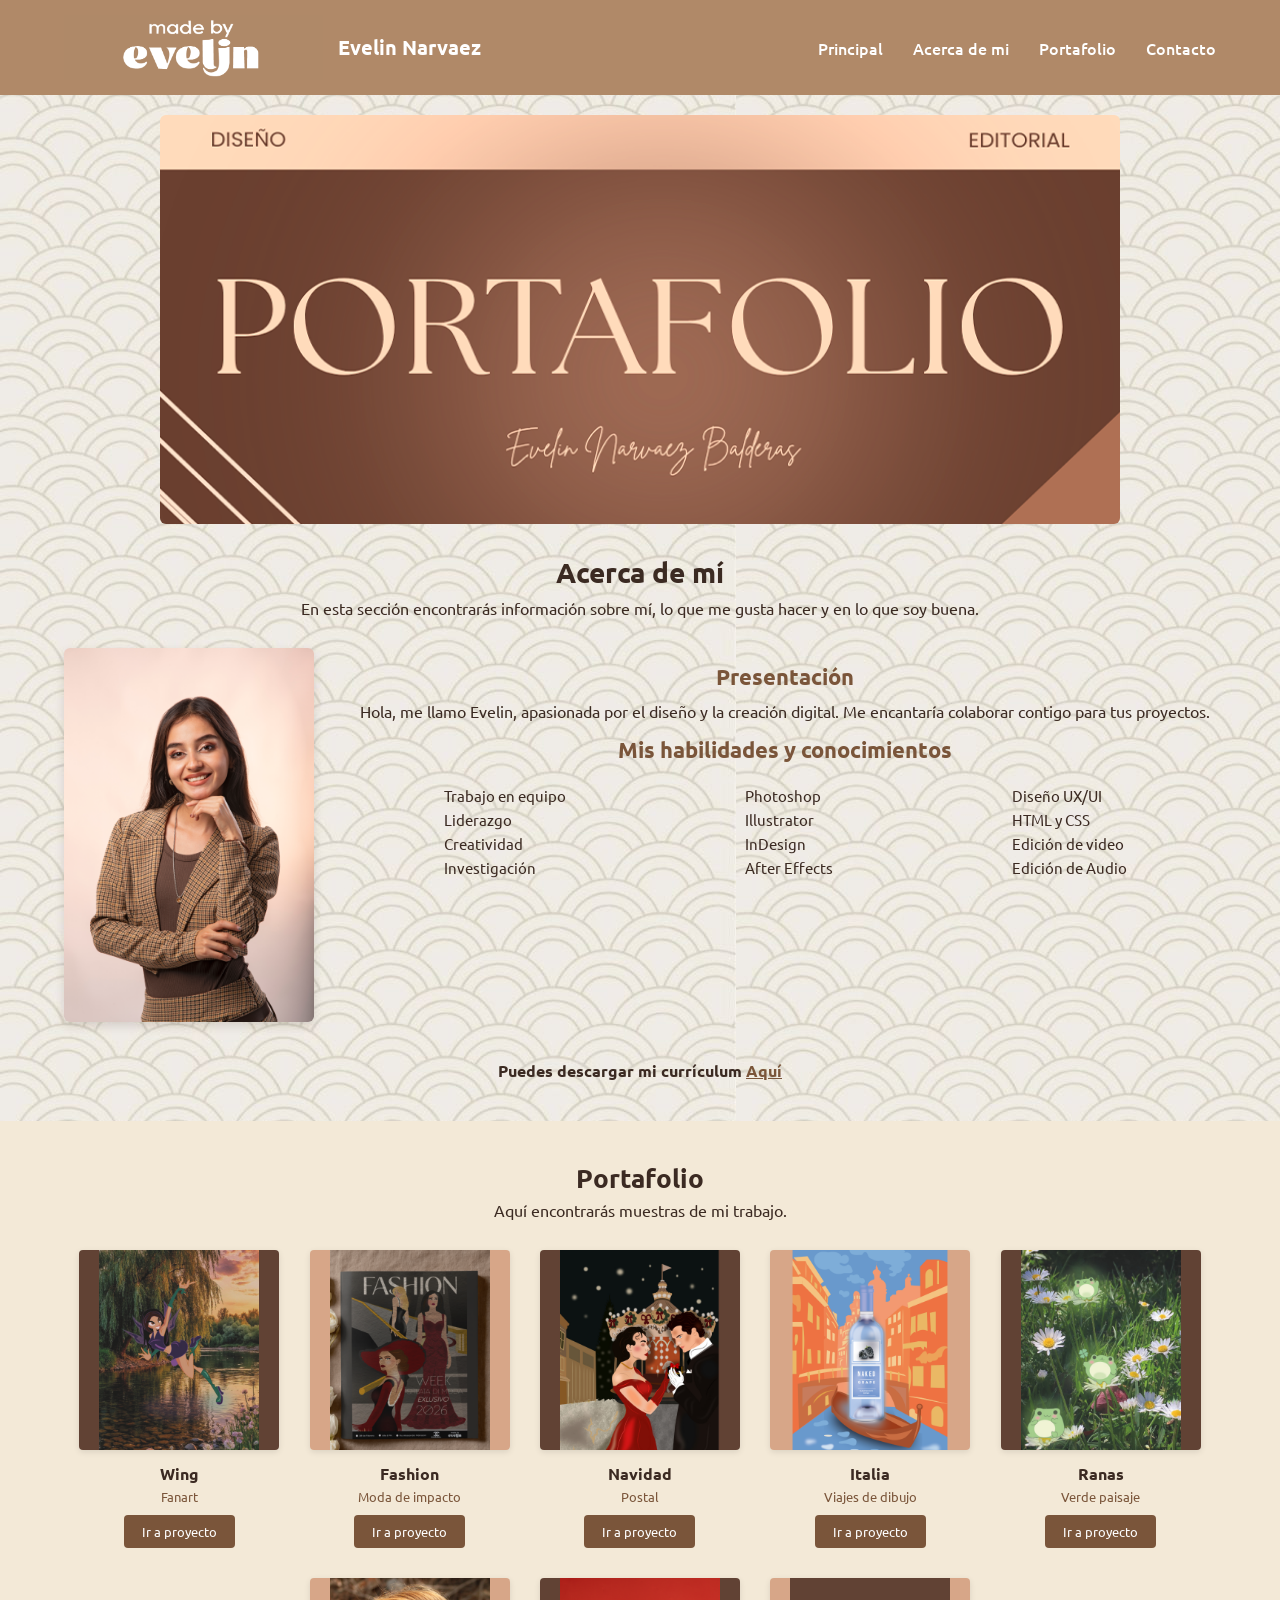
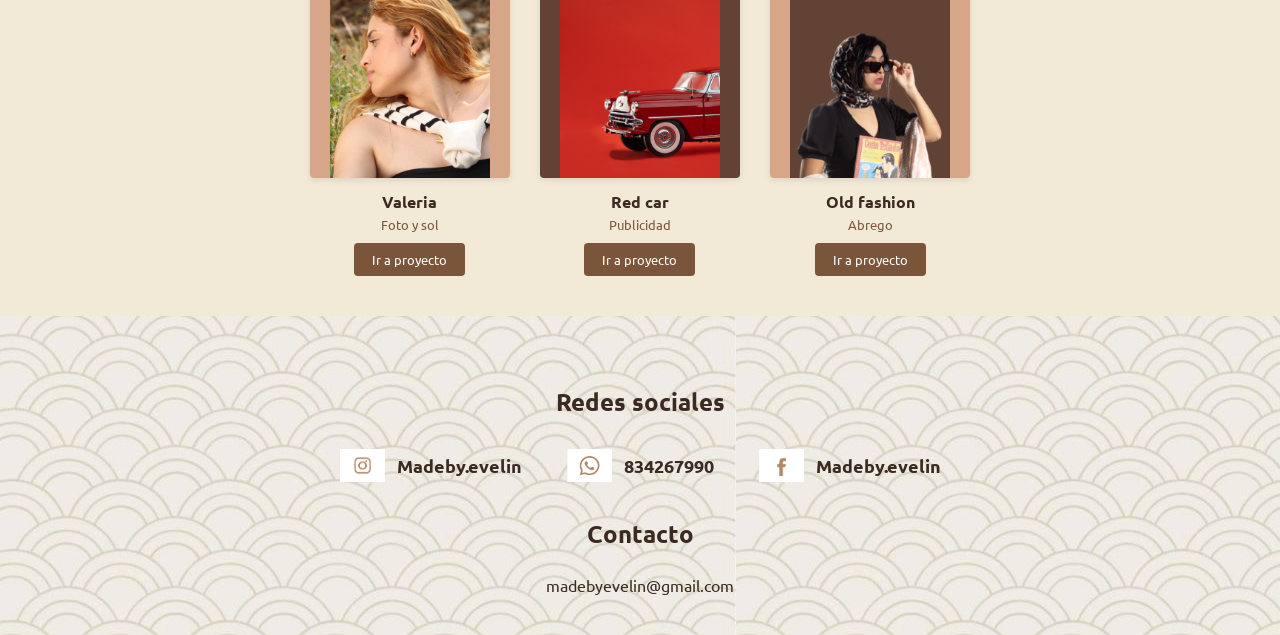
<file: Practica 2/index.html>
<!DOCTYPE html>
<html lang="es">
<head>
    <meta charset="UTF-8">
    <meta name="viewport" content="width=device-width, initial-scale=1.0">
    <link rel="stylesheet" type="text/css" href="CSS/estilos.css" />
    <link rel="preconnect" href="https://fonts.googleapis.com">
    <link rel="preconnect" href="https://fonts.gstatic.com" crossorigin>
    <link href="https://fonts.googleapis.com/css2?family=Ubuntu:wght@300;400;500;700&display=swap" rel="stylesheet">
    <title>Portafolio - Evelin Narvaez</title>
</head>
<body>

    <!-- Menú / Encabezado -->
    <header id="encabezado">
        <div class="header-container">
            <figure id="logotipo">
                <img src="img/Logo.png" alt="Logotipo" />
                <span>Evelin Narvaez</span>
            </figure>

            <nav id="menu">
                <ul>
                    <li><a href="#portada">Principal</a></li>
                    <li><a href="#acercademi">Acerca de mi</a></li>
                    <li><a href="#portafolio">Portafolio</a></li>
                    <li><a href="#contacto">Contacto</a></li>
                </ul>
            </nav>
        </div>
    </header>

    <!-- Portada -->
    <section id="portada">
        <figure id="imgportada">
            <img src="img/Cover.png" alt="Portada del Portafolio" />
        </figure>
    </section>

    <!-- Sección Acerca de mí -->
    <section id="acercademi">
        <div id="textosacercademi">
            <h1>Acerca de mí</h1>
            <p>En esta sección encontrarás información sobre mí, lo que me gusta hacer y en lo que soy buena.</p>
        </div>

        <article id="perfil">
            <figure id="fotodeperfil">
                <img src="img/Profile.jpg" alt="Fotografía de perfil">
            </figure>

            <div id="presentacion">
                <h2>Presentación</h2>
                <p>Hola, me llamo Evelin, apasionada por el diseño y la creación digital. Me encantaría colaborar contigo para tus proyectos.</p>
                
                <h2>Mis habilidades y conocimientos</h2>

                <div id="habilidadesyconocimientos">
                    <div class="habilidades">
                        <ul>
                            <li>Trabajo en equipo</li>
                            <li>Liderazgo</li>
                            <li>Creatividad</li>
                            <li>Investigación</li>
                        </ul>
                    </div>

                    <div class="habilidades">
                        <ul>
                            <li>Photoshop</li>
                            <li>Illustrator</li>
                            <li>InDesign</li>
                            <li>After Effects</li>
                        </ul>
                    </div>

                    <div class="habilidades">
                        <ul>
                            <li>Diseño UX/UI</li>
                            <li>HTML y CSS</li>
                            <li>Edición de video</li>
                            <li>Edición de Audio</li>
                        </ul>
                    </div>
                </div>
            </div>
        </article>

        <!-- Enlace a PDF configurado -->
        <div id="descarga">
            <p>Puedes descargar mi currículum <a href="pdf/CV_Evelin_Narvaez.pdf" target="_blank">Aquí</a></p>
        </div>
    </section>

    <!-- Sección Portafolio -->
    <section id="portafolio">
        <h2>Portafolio</h2>
        <p>Aquí encontrarás muestras de mi trabajo.</p>

        <article id="trabajos">
            <!-- Proyecto 1 -->
            <div class="card-proyecto">
                <figure><img src="img/Work1.png" alt="Proyecto 1"/></figure>
                <h3>Wing</h3>
                <p>Fanart</p>
                <a href="proyecto.html#p1" class="boton">Ir a proyecto</a>
            </div>

            <!-- Proyecto 2 -->
            <div class="card-proyecto">
                <figure><img src="img/Work2.png" alt="Proyecto 2"/></figure>
                <h3>Fashion</h3>
                <p>Moda de impacto</p>
                <a href="proyecto.html#p2" class="boton">Ir a proyecto</a>
            </div>

            <!-- Proyecto 3 -->
            <div class="card-proyecto">
                <figure><img src="img/Work3.png" alt="Proyecto 3"/></figure>
                <h3>Navidad</h3>
                <p>Postal</p>
                <a href="proyecto.html#p3" class="boton">Ir a proyecto</a>
            </div>

            <!-- Proyecto 4 -->
            <div class="card-proyecto">
                <figure><img src="img/Work4.png" alt="Proyecto 4"/></figure>
                <h3>Italia</h3>
                <p>Viajes de dibujo</p>
                <a href="proyecto.html#p4" class="boton">Ir a proyecto</a>
            </div>

            <!-- Proyecto 5 -->
            <div class="card-proyecto">
                <figure><img src="img/Work5.png" alt="Proyecto 5"/></figure>
                <h3>Ranas</h3>
                <p>Verde paisaje</p>
                <a href="proyecto.html#p5" class="boton">Ir a proyecto</a>
            </div>

            <!-- Proyecto 6 -->
            <div class="card-proyecto">
                <figure><img src="img/Work6.png" alt="Proyecto 6"/></figure>
                <h3>Valeria</h3>
                <p>Foto y sol</p>
                <a href="proyecto.html#p6" class="boton">Ir a proyecto</a>
            </div>

            <!-- Proyecto 7 -->
            <div class="card-proyecto">
                <figure><img src="img/Work7.png" alt="Proyecto 7"/></figure>
                <h3>Red car</h3>
                <p>Publicidad</p>
                <a href="proyecto.html#p7" class="boton">Ir a proyecto</a>
            </div>

            <!-- Proyecto 8 -->
            <div class="card-proyecto">
                <figure><img src="img/Work8.png" alt="Proyecto 8"/></figure>
                <h3>Old fashion</h3>
                <p>Abrego</p>
                <a href="proyecto.html#p8" class="boton">Ir a proyecto</a>
            </div>
        </article>
    </section>

    <!-- Sección Redes Sociales y Contacto -->
    <footer id="contacto">
        <h2>Redes sociales</h2>
        <div class="redes-container">
            <div class="red-item">
                <img src="img/instagram.png" alt="Instagram">
                <span>Madeby.evelin</span>
            </div>
            <div class="red-item">
                <img src="img/whatsapp.png" alt="WhatsApp">
                <span>834267990</span>
            </div>
            <div class="red-item">
                <img src="img/facebook.png" alt="Facebook">
                <span>Madeby.evelin</span>
            </div>
        </div>
        
        <h2 style="margin-top: 30px;">Contacto</h2>
        <p>madebyevelin@gmail.com</p>
    </footer>

</body>
</html>
</file>
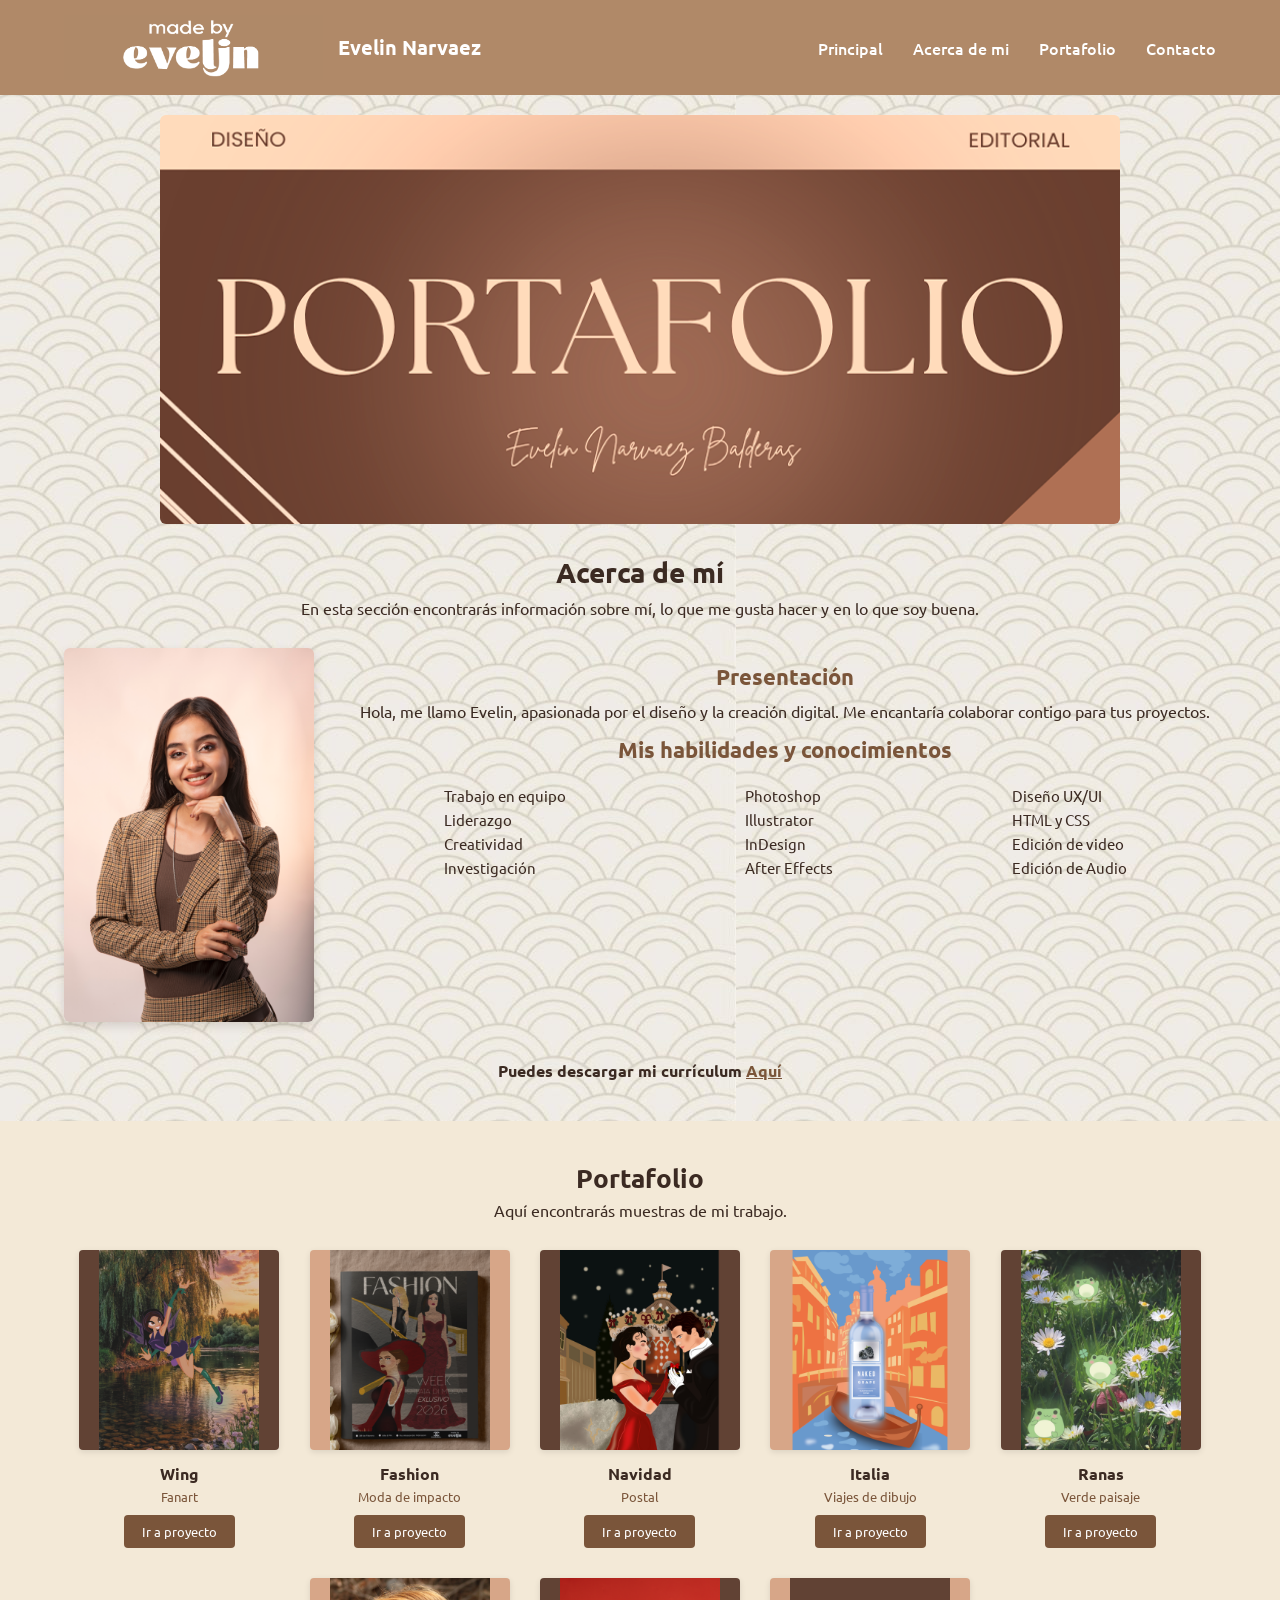
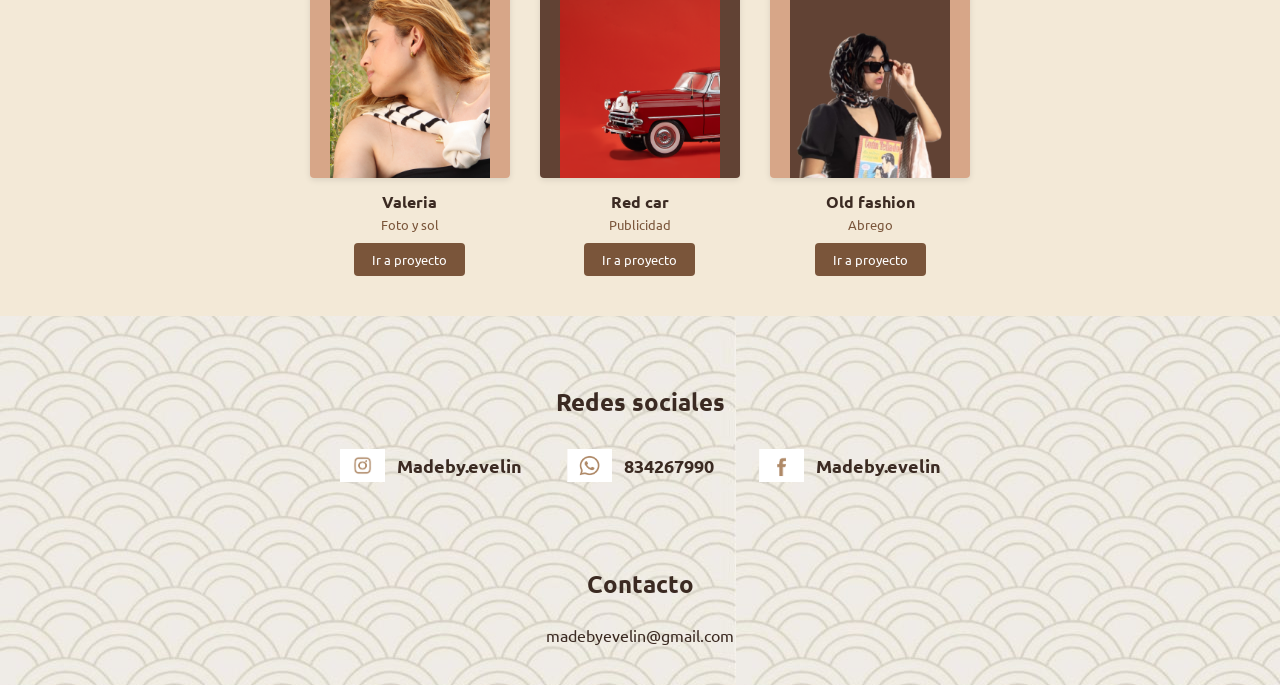
<file: Practica1/index.html>
<!DOCTYPE html>
<html lang="es">
<head>
    <meta charset="UTF-8">
    <meta name="viewport" content="width=device-width, initial-scale=1.0">
    <link rel="stylesheet" type="text/css" href="CSS/estilos.css" />
    <link rel="preconnect" href="https://fonts.googleapis.com">
    <link rel="preconnect" href="https://fonts.gstatic.com" crossorigin>
    <link href="https://fonts.googleapis.com/css2?family=Ubuntu:wght@300;400;500;700&display=swap" rel="stylesheet">
    <title>Portafolio - Evelin Narvaez</title>
</head>
<body>


    <!-- Menú / Encabezado -->
    <header id="encabezado">
        <div class="header-container">
            <figure id="logotipo">
                <img src="img/Logo.png" alt="Logotipo" />
                <span>Evelin Narvaez</span>
            </figure>


            <nav id="menu">
                <ul>
                    <li><a href="#">Principal</a></li>
                    <li><a href="#">Acerca de mi</a></li>
                    <li><a href="#">Portafolio</a></li>
                    <li><a href="#">Contacto</a></li>
                </ul>
            </nav>
        </div>
    </header>


    <!-- Portada -->
    <section id="portada">
        <figure id="imgportada">
            <img src="img/Cover.png" alt="Portada del Portafolio" />
        </figure>
    </section>


    <!-- Sección Acerca de mí -->
    <section id="acercademi">
        <div id="textosacercademi">
            <h1>Acerca de mí</h1>
            <p>En esta sección encontrarás información sobre mí, lo que me gusta hacer y en lo que soy buena.</p>
        </div>


        <article id="perfil">
            <figure id="fotodeperfil">
                <img src="img/Profile.jpg" alt="Fotografía de perfil">
            </figure>


            <div id="presentacion">
                <h2>Presentación</h2>
                <p>Hola, me llamo Evelin, apasionada por el diseño y la creación digital. Me encantaría colaborar contigo para tus proyectos.</p>
               
                <h2>Mis habilidades y conocimientos</h2>


                <div id="habilidadesyconocimientos">
                    <div class="habilidades">
                        <ul>
                            <li>Trabajo en equipo</li>
                            <li>Liderazgo</li>
                            <li>Creatividad</li>
                            <li>Investigación</li>
                        </ul>
                    </div>


                    <div class="habilidades">
                        <ul>
                            <li>Photoshop</li>
                            <li>Illustrator</li>
                            <li>InDesign</li>
                            <li>After Effects</li>
                        </ul>
                    </div>


                    <div class="habilidades">
                        <ul>
                            <li>Diseño UX/UI</li>
                            <li>HTML y CSS</li>
                            <li>Edición de video</li>
                            <li>Edición de Audio</li>
                        </ul>
                    </div>
                </div>
            </div>
        </article>


        <!-- Enlace a PDF configurado -->
        <div id="descarga">
            <p>Puedes descargar mi currículum <a href="pdf/CV_Evelin_Narvaez.pdf" target="_blank">Aquí</a></p>
        </div>
    </section>


    <!-- Sección Portafolio -->
    <section id="portafolio">
        <h2>Portafolio</h2>
        <p>Aquí encontrarás muestras de mi trabajo.</p>


        <article id="trabajos">
            <!-- Proyecto 1 -->
            <div class="card-proyecto">
                <figure><img src="img/Work1.png" alt="Proyecto 1"/></figure>
                <h3>Wing</h3>
                <p>Fanart</p>
                <a href="#" class="boton">Ir a proyecto</a>
            </div>


            <!-- Proyecto 2 -->
            <div class="card-proyecto">
                <figure><img src="img/Work2.png" alt="Proyecto 2"/></figure>
                <h3>Fashion</h3>
                <p>Moda de impacto</p>
                <a href="#" class="boton">Ir a proyecto</a>
            </div>


            <!-- Proyecto 3 -->
            <div class="card-proyecto">
                <figure><img src="img/Work3.png" alt="Proyecto 3"/></figure>
                <h3>Navidad</h3>
                <p>Postal</p>
                <a href="#" class="boton">Ir a proyecto</a>
            </div>


            <!-- Proyecto 4 -->
            <div class="card-proyecto">
                <figure><img src="img/Work4.png" alt="Proyecto 4"/></figure>
                <h3>Italia</h3>
                <p>Viajes de dibujo</p>
                <a href="#" class="boton">Ir a proyecto</a>
            </div>


            <!-- Proyecto 5 -->
            <div class="card-proyecto">
                <figure><img src="img/Work5.png" alt="Proyecto 5"/></figure>
                <h3>Ranas</h3>
                <p>Verde paisaje</p>
                <a href="#" class="boton">Ir a proyecto</a>
            </div>


            <!-- Proyecto 6 -->
            <div class="card-proyecto">
                <figure><img src="img/Work6.png" alt="Proyecto 6"/></figure>
                <h3>Valeria</h3>
                <p>Foto y sol</p>
                <a href="#" class="boton">Ir a proyecto</a>
            </div>


            <!-- Proyecto 7 -->
            <div class="card-proyecto">
                <figure><img src="img/Work7.png" alt="Proyecto 7"/></figure>
                <h3>Red car</h3>
                <p>Publicidad</p>
                <a href="#" class="boton">Ir a proyecto</a>
            </div>


            <!-- Proyecto 8 -->
            <div class="card-proyecto">
                <figure><img src="img/Work8.png" alt="Proyecto 8"/></figure>
                <h3>Old fashion</h3>
                <p>Abrego</p>
                <a href="#" class="boton">Ir a proyecto</a>
            </div>
        </article>
    </section>


    <!-- Sección Redes Sociales-->
    <footer id="contacto">
        <h2>Redes sociales</h2>
        <div class="redes-container">
            <div class="red-item">
                <img src="img/instagram.png" alt="Instagram">
                <span>Madeby.evelin</span>
            </div>
            <div class="red-item">
                <img src="img/whatsapp.png" alt="WhatsApp">
                <span>834267990</span>
            </div>
            <div class="red-item">
                <img src="img/facebook.png" alt="Facebook">
                <span>Madeby.evelin</span>
            </div>
        </div>
    </footer>
   
      <!-- Footer -->
    <footer id="contacto">
        <h2>Contacto</h2>
        <p>madebyevelin@gmail.com</p>
    </footer>


</body>
</html>
</file>
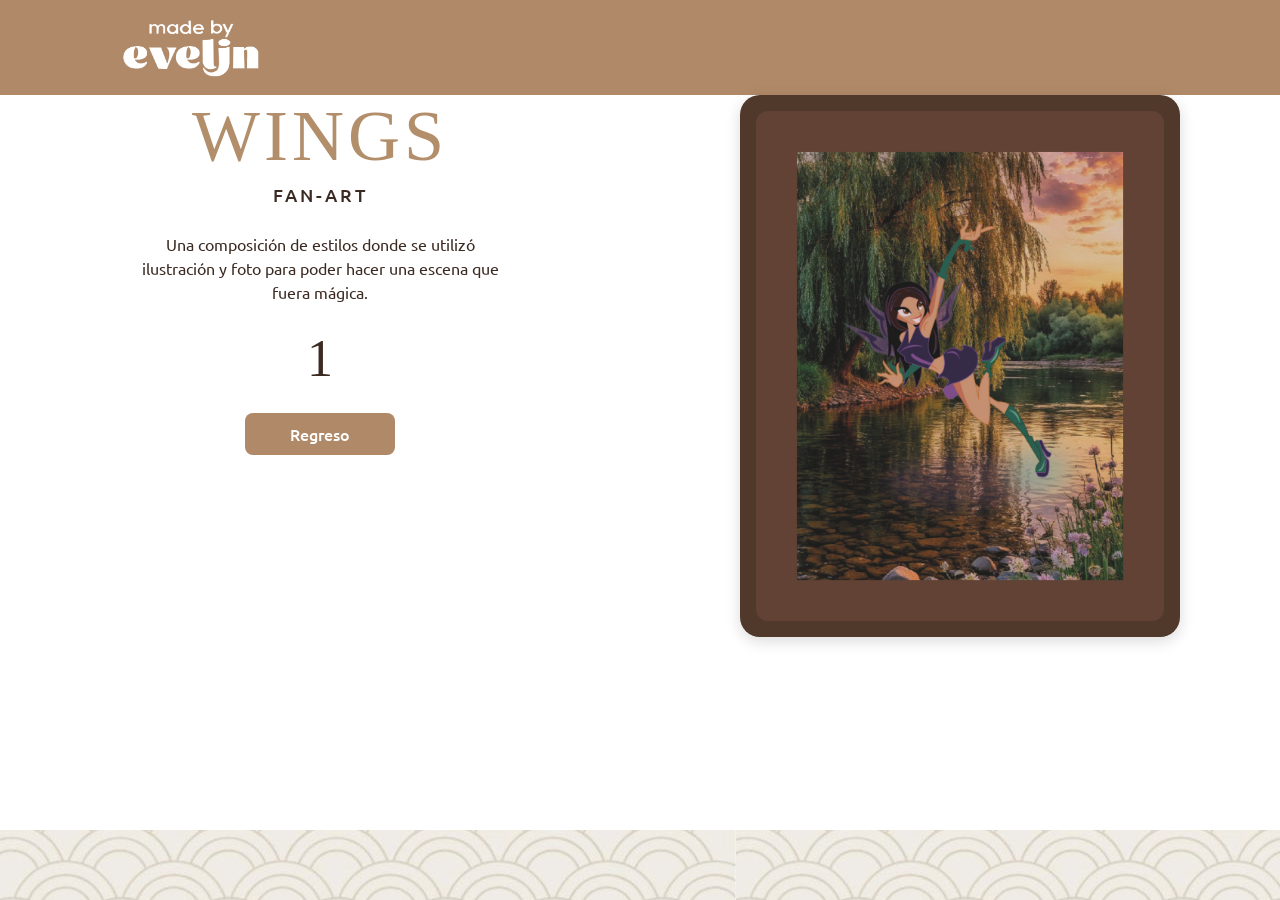
<file: Practica 2/proyecto.html>
<!DOCTYPE html>
<html lang="es">
<head>
    <meta charset="UTF-8">
    <meta name="viewport" content="width=device-width, initial-scale=1.0">
    <link rel="stylesheet" type="text/css" href="CSS/estilos.css" />
    <link rel="preconnect" href="https://fonts.googleapis.com">
    <link rel="preconnect" href="https://fonts.gstatic.com" crossorigin>
    <link href="https://fonts.googleapis.com/css2?family=Ubuntu:wght@300;400;500;700&display=swap" rel="stylesheet">
    <title>Proyectos - Evelin Narvaez</title>
</head>

<body class="proyecto-body">

    <!-- Encabezado simplificado -->
    <header id="encabezado">
        <div class="header-container">
            <figure id="logotipo">
                <img src="img/Logo.png" alt="Logotipo" />
            </figure>
        </div>
    </header>

    <!-- PROYECTO 1: WINGS -->
    <main id="p1" class="contenedor-proyecto vista-proyecto">
        <section class="info-proyecto">
            <h1 class="titulo-proyecto">WINGS</h1>
            <p class="subtitulo-proyecto">FAN-ART</p>
            <p class="descripcion-proyecto">
                Una composición de estilos donde se utilizó ilustración y foto para poder hacer una escena que fuera mágica.
            </p>
            <div class="numero-proyecto">1</div>
            <a href="index.html#portafolio" class="boton-regreso">Regreso</a>
        </section>
        <section class="galeria-proyecto">
            <div class="marco-imagen marco-oscuro">
                <img src="img/Work1.png" alt="Proyecto Wings" />
            </div>
        </section>
    </main>

    <!-- PROYECTO 2: FASHION -->
    <main id="p2" class="contenedor-proyecto vista-proyecto">
        <section class="info-proyecto">
            <h1 class="titulo-proyecto">FASHION</h1>
            <p class="subtitulo-proyecto">MODA</p>
            <p class="descripcion-proyecto">
                Una ilustración promocional para un cartel donde existe una pasarela de moda, para tener difusión.
            </p>
            <div class="numero-proyecto">2</div>
            <a href="index.html#portafolio" class="boton-regreso">Regreso</a>
        </section>
        <section class="galeria-proyecto">
            <div class="marco-imagen marco-claro">
                <img src="img/Work2.png" alt="Proyecto Fashion" />
            </div>
        </section>
    </main>

    <!-- PROYECTO 3: POSTAL -->
    <main id="p3" class="contenedor-proyecto vista-proyecto">
        <section class="info-proyecto">
            <h1 class="titulo-proyecto">POSTAL</h1>
            <p class="subtitulo-proyecto">NAVIDAD</p>
            <p class="descripcion-proyecto">
                Una ilustración para las fechas de decembrina festejando esos días importantes.
            </p>
            <div class="numero-proyecto">3</div>
            <a href="index.html#portafolio" class="boton-regreso">Regreso</a>
        </section>
        <section class="galeria-proyecto">
            <div class="marco-imagen marco-oscuro">
                <img src="img/Work3.png" alt="Proyecto Postal" />
            </div>
        </section>
    </main>

    <!-- PROYECTO 4: ITALIA -->
    <main id="p4" class="contenedor-proyecto vista-proyecto">
        <section class="info-proyecto">
            <h1 class="titulo-proyecto">ITALIA</h1>
            <p class="subtitulo-proyecto">VIAJE</p>
            <p class="descripcion-proyecto">
                Una ilustración promocional sobre la botella NAKED en donde se uso la tecnica de vectores.
            </p>
            <div class="numero-proyecto">4</div>
            <a href="index.html#portafolio" class="boton-regreso">Regreso</a>
        </section>
        <section class="galeria-proyecto">
            <div class="marco-imagen marco-claro">
                <img src="img/Work4.png" alt="Proyecto Italia" />
            </div>
        </section>
    </main>

    <!-- PROYECTO 5: RANAS -->
    <main id="p5" class="contenedor-proyecto vista-proyecto">
        <section class="info-proyecto">
            <h1 class="titulo-proyecto">RANAS</h1>
            <p class="subtitulo-proyecto">PAISAJE</p>
            <p class="descripcion-proyecto">
                Una ilustración donde se muestra un paisaje magico igualmente fan-art y la tecnica de foto con ilustración.
            </p>
            <div class="numero-proyecto">5</div>
            <a href="index.html#portafolio" class="boton-regreso">Regreso</a>
        </section>
        <section class="galeria-proyecto">
            <div class="marco-imagen marco-oscuro">
                <img src="img/Work5.png" alt="Proyecto Ranas" />
            </div>
        </section>
    </main>

    <!-- PROYECTO 6: VALERIA -->
    <main id="p6" class="contenedor-proyecto vista-proyecto">
        <section class="info-proyecto">
            <h1 class="titulo-proyecto">VALERIA</h1>
            <p class="subtitulo-proyecto">SOL</p>
            <p class="descripcion-proyecto">
                una fotografía natural donde se buscaba capturar el paisaje, a modo editorial.
            </p>
            <div class="numero-proyecto">6</div>
            <a href="index.html#portafolio" class="boton-regreso">Regreso</a>
        </section>
        <section class="galeria-proyecto">
            <div class="marco-imagen marco-claro">
                <img src="img/Work6.png" alt="Proyecto Valeria" />
            </div>
        </section>
    </main>

    <!-- PROYECTO 7: RED-CAR -->
    <main id="p7" class="contenedor-proyecto vista-proyecto">
        <section class="info-proyecto">
            <h1 class="titulo-proyecto">RED-CAR</h1>
            <p class="subtitulo-proyecto">PUBLICIDAD</p>
            <p class="descripcion-proyecto">
                una fotografía en estudio, donde uso la tecnica de luces para poder capturar el carro de metal de los años 70's
            </p>
            <div class="numero-proyecto">7</div>
            <a href="index.html#portafolio" class="boton-regreso">Regreso</a>
        </section>
        <section class="galeria-proyecto">
            <div class="marco-imagen marco-oscuro">
                <img src="img/Work7.png" alt="Proyecto Red-Car" />
            </div>
        </section>
    </main>

    <!-- PROYECTO 8: OLD FASHION -->
    <main id="p8" class="contenedor-proyecto vista-proyecto">
        <section class="info-proyecto">
            <h1 class="titulo-proyecto">OLD FASHION</h1>
            <p class="subtitulo-proyecto">ABREGO</p>
            <p class="descripcion-proyecto">
                una fotografía en estudio con concepto retro/editorial utilizando atuendos y accesorios característicos.
            </p>
            <div class="numero-proyecto">8</div>
            <a href="index.html#portafolio" class="boton-regreso">Regreso</a>
        </section>
        <section class="galeria-proyecto">
            <div class="marco-imagen marco-oscuro">
                <img src="img/Work8.png" alt="Proyecto Old Fashion" />
            </div>
        </section>
    </main>

    <!-- Franja inferior del patrón japonés -->
    <footer class="franja-patron"></footer>

    <!-- Control de visibilidad para mostrar solo el proyecto activo -->
    <script>
        function actualizarProyecto() {
            const hash = window.location.hash || '#p1';
            const proyectos = document.querySelectorAll('.vista-proyecto');
            
            proyectos.forEach(p => p.style.display = 'none');
            
            const proyectoActivo = document.querySelector(hash);
            if (proyectoActivo) {
                proyectoActivo.style.display = 'flex';
            } else {
                document.getElementById('p1').style.display = 'flex';
            }
        }

        window.addEventListener('load', actualizarProyecto);
        window.addEventListener('hashchange', actualizarProyecto);
    </script>
</body>
</html>
</file>
<file: Practica 2/CSS/estilos.css>
* {
    box-sizing: border-box;
    margin: 0;
    padding: 0;
}

body { 
    font-family: "Ubuntu", sans-serif;
    background-image: url("../img/patron1.jpg"); 
    background-repeat: repeat;
    color: #3B2A22; 
    width: 100%;
}

/* ----------------- Encabezado / Menú ----------------- */
#encabezado {
    background-color: #B08968; 
    padding: 15px 5%;
    width: 100%;
}

.header-container {
    display: flex;
    justify-content: space-between;
    align-items: center;
    width: 100%;
}

#logotipo {
    display: flex;
    align-items: center;
    gap: 15px;
    font-weight: bold;
    color: #ffffff;
    font-size: 20px;
}

#logotipo img {
    height: 65px;
    width: auto;
    display: block;
}

#menu ul {
    list-style: none;
    display: flex;
    gap: 30px;
}

#menu a {
    color: #ffffff;
    text-decoration: none;
    font-weight: 500;
    font-size: 16px;
    transition: opacity 0.2s;
}

#menu a:hover {
    color: #F3E9D7;
    text-decoration: underline;
}

/* ----------------- Sección Portada ----------------- */
#portada {
    width: 100%;
    padding: 20px 5% 0 5%; 
    margin-bottom: 30px;
}

#imgportada {
    max-height: 450px;
    width: 960px;
    max-width: 100%;
    margin: 0 auto; 
    overflow: hidden;
    border-radius: 6px;
}

#imgportada img {
    width: 100%;
    height: 100%;
    object-fit: cover;
    display: block;
}

/* ----------------- Sección Acerca de mí ----------------- */
#acercademi {
    width: 100%;
    padding: 0 5% 40px 5%;
}

#textosacercademi {
    text-align: center;
    margin-bottom: 30px;
}

#textosacercademi h1 {
    color: #3B2A22;
    font-size: 28px;
    margin-bottom: 8px;
}

#perfil {
    display: flex;
    gap: 40px;
    justify-content: center;
    align-items: flex-start;
    width: 100%;
}

#fotodeperfil img {
    width: 250px;
    border-radius: 6px;
    box-shadow: 0 4px 10px rgba(59, 42, 34, 0.15);
}

#presentacion {
    flex: 1;
    text-align: center;
}

#presentacion h2 {
    color: #7A553A;
    font-size: 22px;
    margin: 15px 0 10px 0;
}

#habilidadesyconocimientos {
    display: flex;
    justify-content: space-around;
    margin-top: 20px;
    width: 100%;
}

.habilidades ul {
    list-style: none;
    text-align: left;
    font-size: 15px;
    line-height: 1.6;
    color: #3B2A22;
}

#descarga {
    text-align: center;
    margin-top: 35px;
    font-weight: bold;
}

#descarga a {
    color: #7A553A;
    text-decoration: underline;
}

#descarga a:hover {
    color: #3B2A22;
}

/* ----------------- Sección Portafolio ----------------- */
#portafolio {
    width: 100%;
    padding: 40px 5%;
    text-align: center;
    background-color: #F3E9D7;
    margin-bottom: 30px;
}

#portafolio h2 {
    color: #3B2A22;
    font-size: 26px;
    margin-bottom: 5px;
}

#trabajos {
    display: flex;
    flex-wrap: wrap;
    justify-content: center;
    gap: 30px 2%;
    margin-top: 30px;
    width: 100%;
}

.card-proyecto {
    width: 18%; 
    min-width: 180px;
    display: flex;
    flex-direction: column;
    align-items: center;
}

.card-proyecto img {
    width: 100%;
    max-width: 200px;
    height: auto;
    aspect-ratio: 1 / 1;
    object-fit: cover;
    border-radius: 4px;
    margin-bottom: 10px;
    box-shadow: 0 2px 6px rgba(0, 0, 0, 0.1);
}

.card-proyecto h3 {
    font-size: 16px;
    color: #3B2A22;
    margin-bottom: 4px;
}

.card-proyecto p {
    font-size: 13px;
    color: #7A553A;
    margin-bottom: 10px;
}

.boton {
    display: inline-block;
    padding: 8px 18px;
    background-color: #7A553A;
    color: #ffffff;
    text-decoration: none;
    border-radius: 4px;
    font-size: 13px;
    transition: background-color 0.2s;
}

.boton:hover {
    background-color: #3B2A22;
}

/* ----------------- ESTILOS PAGINA PROYECTO.HTML (BOCETO EXACTO) ----------------- */
body.proyecto-body {
    background-image: none !important;
    background-color: #ffffff;
    display: flex;
    flex-direction: column;
    min-height: 100vh;
}

#contenedor-proyecto {
    flex: 1;
    display: flex;
    justify-content: space-between;
    align-items: center;
    max-width: 1100px;
    width: 90%;
    margin: 40px auto;
    gap: 40px;
}

/* Columna Izquierda */
.info-proyecto {
    flex: 1;
    display: flex;
    flex-direction: column;
    align-items: center;
    text-align: center;
}

.titulo-proyecto {
    font-family: 'Times New Roman', Georgia, serif;
    font-size: 72px;
    font-weight: 300;
    color: #B28E6B;
    letter-spacing: 4px;
    margin-bottom: 5px;
    text-transform: uppercase;
}

.subtitulo-proyecto {
    font-size: 18px;
    color: #3B2A22;
    letter-spacing: 3px;
    margin-bottom: 25px;
    font-weight: 500;
    text-transform: uppercase;
}

.descripcion-proyecto {
    font-size: 16px;
    color: #3B2A22;
    line-height: 1.5;
    max-width: 380px;
    margin-bottom: 25px;
}

.numero-proyecto {
    font-family: 'Times New Roman', Georgia, serif;
    font-size: 52px;
    color: #3B2A22;
    margin-bottom: 25px;
}

.boton-regreso {
    display: inline-block;
    padding: 10px 45px;
    background-color: #B08968;
    color: #ffffff;
    text-decoration: none;
    border-radius: 8px;
    font-size: 16px;
    font-weight: 500;
    transition: background-color 0.2s;
}

.boton-regreso:hover {
    background-color: #7A553A;
}

/* Columna Derecha */
.galeria-proyecto {
    flex: 1;
    display: flex;
    justify-content: center;
    align-items: center;
}

.marco-imagen {
    background-color: #593C2E;
    padding: 16px;
    border-radius: 20px;
    box-shadow: 0 4px 15px rgba(0,0,0,0.15);
    max-width: 440px;
    width: 100%;
}

.marco-imagen img {
    width: 100%;
    height: auto;
    display: block;
    border-radius: 12px;
}

/* Franja con Patrón Inferior */
.franja-patron {
    width: 100%;
    height: 70px;
    background-image: url("../img/patron1.jpg");
    background-repeat: repeat;
    margin-top: auto;
}

/* ----------------- Sección Redes Sociales y Contacto ----------------- */
#contacto {
    width: 100%;
    text-align: center;
    padding: 40px 5%;
    color: #3B2A22;
}

#contacto h2 {
    color: #3B2A22;
    font-size: 24px;
    font-weight: bold;
    margin-bottom: 25px;
}

.redes-container {
    display: flex;
    justify-content: center;
    align-items: center;
    gap: 45px;
    flex-wrap: wrap;
}

.red-item {
    display: flex;
    align-items: center;
    gap: 12px;
}

.red-item img {
    width: 45px;
    height: 45px;
    object-fit: contain;
}

.red-item span {
    font-size: 18px;
    font-weight: 700;
    color: #3B2A22;
}
.marco-oscuro {
    background-color: #50382B;
}

.marco-claro {
    background-color: #D39E82;
}
</file>
<file: Practica1/CSS/estilos.css>
* {
    box-sizing: border-box;
    margin: 0;
    padding: 0;
}

body { 
    font-family: "Ubuntu", sans-serif;
    background-image: url("../img/patron1.jpg"); 
    background-repeat: repeat;
    color: #3B2A22; 
    width: 100%;
}

/* ----------------- Encabezado / Menú ----------------- */
#encabezado {
    background-color: #B08968; 
    padding: 15px 5%;
    width: 100%;
}

.header-container {
    display: flex;
    justify-content: space-between;
    align-items: center;
    width: 100%;
}

#logotipo {
    display: flex;
    align-items: center;
    gap: 15px;
    font-weight: bold;
    color: #ffffff;
    font-size: 20px;
}

#logotipo img {
    height: 65px;
    width: auto;
    display: block;
}

#menu ul {
    list-style: none;
    display: flex;
    gap: 30px;
}

#menu a {
    color: #ffffff;
    text-decoration: none;
    font-weight: 500;
    font-size: 16px;
    transition: opacity 0.2s;
}

#menu a:hover {
    color: #F3E9D7;
    text-decoration: underline;
}

/* ----------------- Sección Portada ----------------- */
#portada {
    width: 100%;
    padding: 20px 5% 0 5%; 
    margin-bottom: 30px;
}

#imgportada {
    max-height: 450px;
    width: 960px;
    max-width: 100%;
    margin: 0 auto; 
    overflow: hidden;
    border-radius: 6px;
}

#imgportada img {
    width: 100%;
    height: 100%;
    object-fit: cover;
    display: block;
}

/* ----------------- Sección Acerca de mí ----------------- */
#acercademi {
    width: 100%;
    padding: 0 5% 40px 5%;
}

#textosacercademi {
    text-align: center;
    margin-bottom: 30px;
}

#textosacercademi h1 {
    color: #3B2A22;
    font-size: 28px;
    margin-bottom: 8px;
}

#perfil {
    display: flex;
    gap: 40px;
    justify-content: center;
    align-items: flex-start;
    width: 100%;
}

#fotodeperfil img {
    width: 250px;
    border-radius: 6px;
    box-shadow: 0 4px 10px rgba(59, 42, 34, 0.15);
}

#presentacion {
    flex: 1;
    text-align: center;
}

#presentacion h2 {
    color: #7A553A;
    font-size: 22px;
    margin: 15px 0 10px 0;
}

#habilidadesyconocimientos {
    display: flex;
    justify-content: space-around;
    margin-top: 20px;
    width: 100%;
}

.habilidades ul {
    list-style: none;
    text-align: left;
    font-size: 15px;
    line-height: 1.6;
    color: #3B2A22;
}

#descarga {
    text-align: center;
    margin-top: 35px;
    font-weight: bold;
}

#descarga a {
    color: #7A553A;
    text-decoration: underline;
}

#descarga a:hover {
    color: #3B2A22;
}

/* ----------------- Sección Portafolio ----------------- */
#portafolio {
    width: 100%;
    padding: 40px 5%;
    text-align: center;
    background-color: #F3E9D7; /* Tono Creamy Latte */
    margin-bottom: 30px;
}

#portafolio h2 {
    color: #3B2A22;
    font-size: 26px;
    margin-bottom: 5px;
}

#trabajos {
    display: flex;
    flex-wrap: wrap;
    justify-content: center;
    gap: 30px 2%;
    margin-top: 30px;
    width: 100%;
}

.card-proyecto {
    width: 18%; 
    min-width: 180px;
    display: flex;
    flex-direction: column;
    align-items: center;
}

.card-proyecto img {
    width: 100%;
    max-width: 200px;
    height: auto;
    aspect-ratio: 1 / 1;
    object-fit: cover;
    border-radius: 4px;
    margin-bottom: 10px;
    box-shadow: 0 2px 6px rgba(0, 0, 0, 0.1);
}

.card-proyecto h3 {
    font-size: 16px;
    color: #3B2A22;
    margin-bottom: 4px;
}

.card-proyecto p {
    font-size: 13px;
    color: #7A553A;
    margin-bottom: 10px;
}

.boton {
    display: inline-block;
    padding: 8px 18px;
    background-color: #7A553A; /* Tono Mocha Bean */
    color: #ffffff;
    text-decoration: none;
    border-radius: 4px;
    font-size: 13px;
    transition: background-color 0.2s;
}

.boton:hover {
    background-color: #3B2A22;
}

/* ----------------- Sección Redes Sociales y Contacto ----------------- */
#contacto {
    width: 100%;
    text-align: center;
    padding: 40px 5%;
    color: #3B2A22;
}

#contacto h2 {
    color: #3B2A22;
    font-size: 24px;
    font-weight: bold;
    margin-bottom: 25px;
}

.redes-container {
    display: flex;
    justify-content: center;
    align-items: center;
    gap: 45px;
    flex-wrap: wrap;
}

.red-item {
    display: flex;
    align-items: center;
    gap: 12px;
}

.red-item img {
    width: 45px;
    height: 45px;
    object-fit: contain;
}

.red-item span {
    font-size: 18px;
    font-weight: 700;
    color: #3B2A22;
}
</file>
